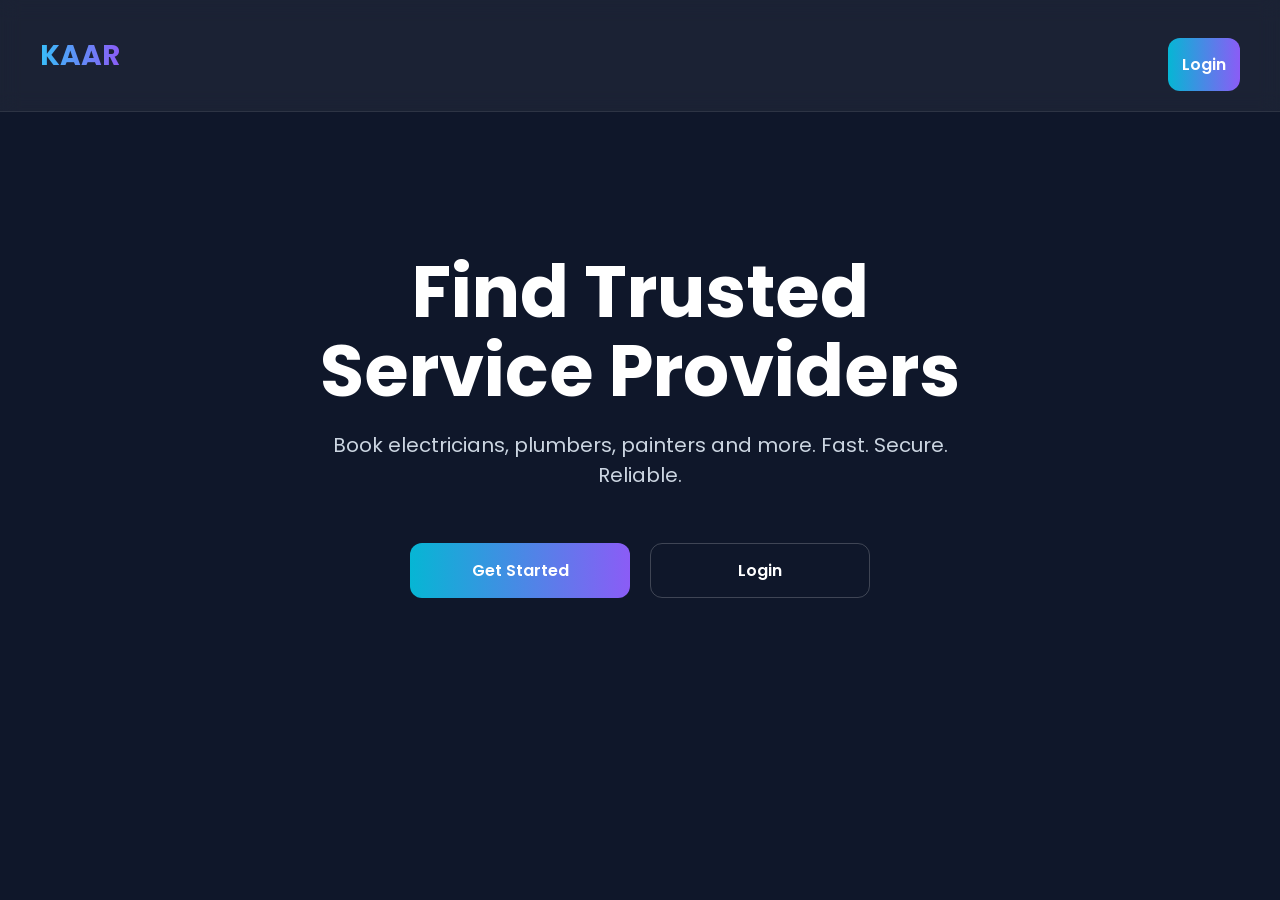
<file: src/main/resources/static/index.html>
<!DOCTYPE html>
<html lang="en">
<head>
    <meta charset="UTF-8">
    <meta name="viewport" content="width=device-width, initial-scale=1.0">
    <title>Kaar</title>

    <link rel="stylesheet" href="style.css">
</head>
<body>

<nav class="navbar">

    <div class="logo">KAAR</div>

    <div>
        <button onclick="window.location.href='login.html'">
            Login
        </button>
    </div>

</nav>

<div class="container">

    <div class="hero">

        <h1>
            Find Trusted <br>
            Service Providers
        </h1>

        <p>
            Book electricians, plumbers, painters and more.
            Fast. Secure. Reliable.
        </p>

        <div class="hero-buttons">

            <button onclick="window.location.href='register.html'">
                Get Started
            </button>

            <button class="secondary-btn"
                    onclick="window.location.href='login.html'">
                Login
            </button>

        </div>

    </div>

</div>

</body>
</html>
</file>
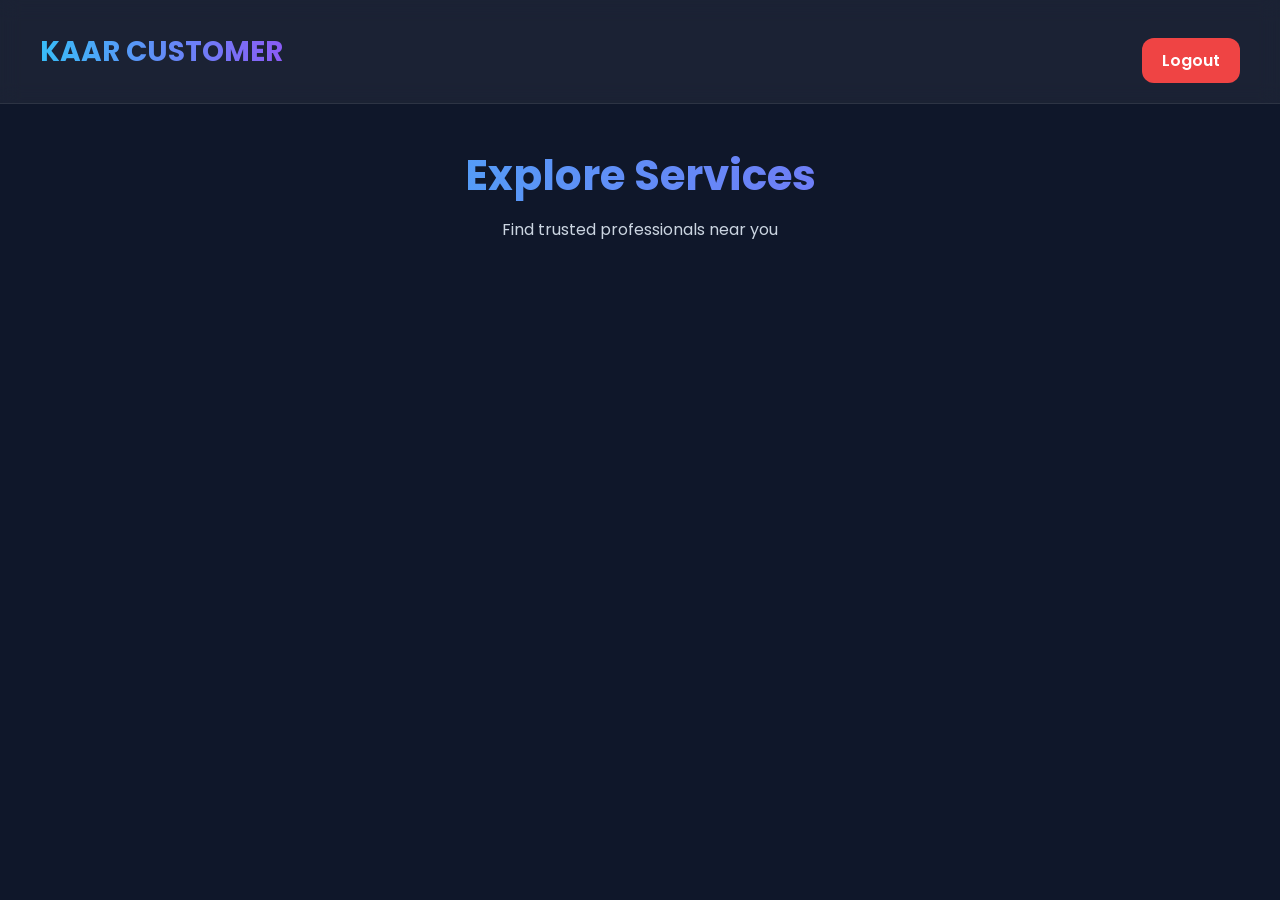
<file: src/main/resources/static/customer.html>
<!DOCTYPE html>
<html lang="en">
<head>
  <meta charset="UTF-8">
  <meta name="viewport" content="width=device-width, initial-scale=1.0">
  <title>Customer Dashboard</title>

  <link rel="stylesheet" href="style.css">
</head>
<body>

<nav class="navbar">

  <div class="logo">KAAR CUSTOMER</div>

  <button class="logout" onclick="logout()">
    Logout
  </button>

</nav>

<div class="container">

  <h1 class="title">
    Explore Services
  </h1>

  <p class="subtitle">
    Find trusted professionals near you
  </p>

  <div id="providerContainer" class="grid">

  </div>

</div>

<script src="app.js"></script>

</body>
</html>
</file>
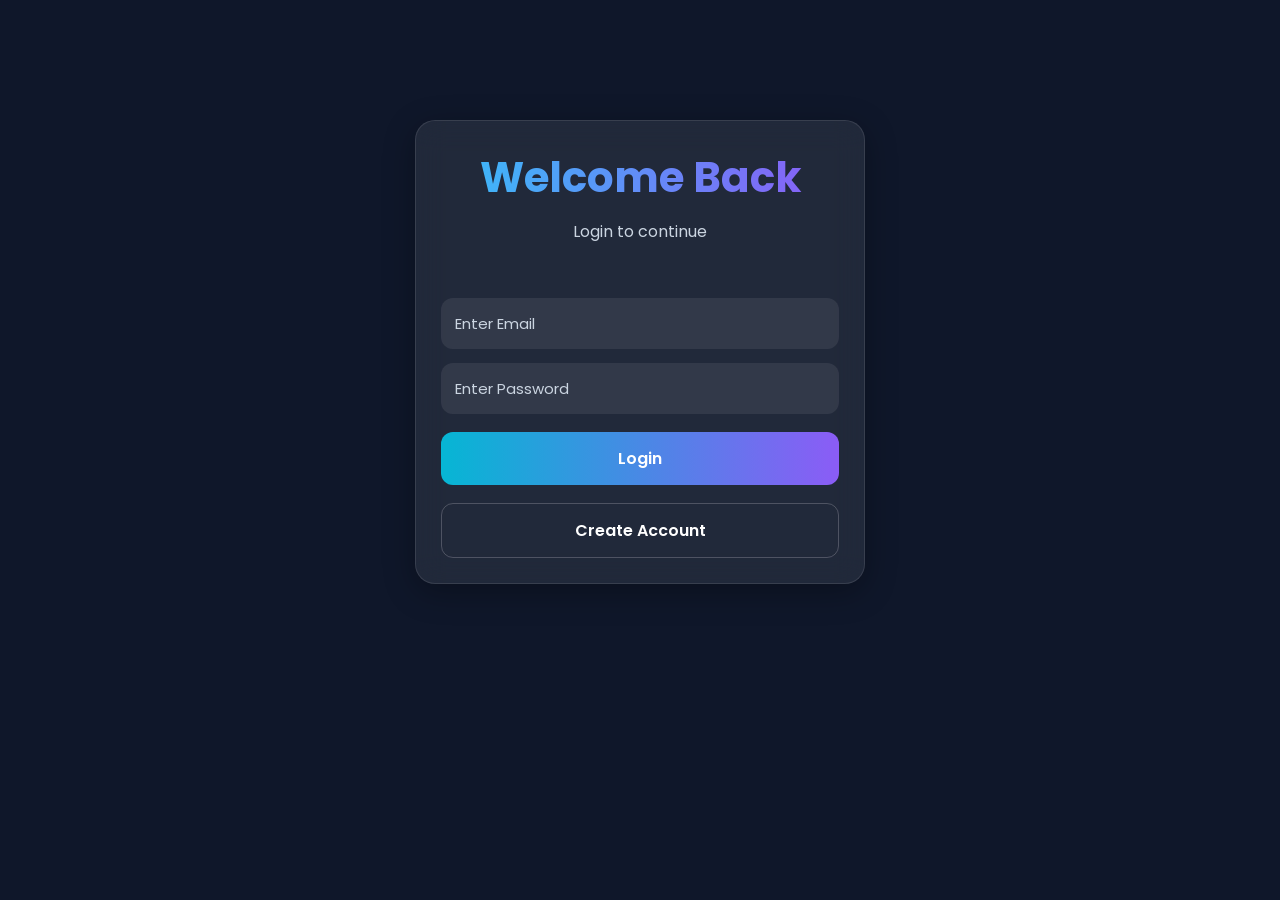
<file: src/main/resources/static/login.html>
<!DOCTYPE html>
<html lang="en">
<head>
  <meta charset="UTF-8">
  <meta name="viewport" content="width=device-width, initial-scale=1.0">
  <title>Login</title>

  <link rel="stylesheet" href="style.css">
</head>
<body>

<div class="container">

  <div class="auth-box glass">

    <h1 class="title">Welcome Back</h1>

    <p class="subtitle">
      Login to continue
    </p>

    <input type="email"
           id="loginEmail"
           placeholder="Enter Email">

    <input type="password"
           id="loginPassword"
           placeholder="Enter Password">

    <button onclick="loginUser()">
      Login
    </button>

    <button class="secondary-btn"
            onclick="window.location.href='register.html'">

      Create Account

    </button>

  </div>

</div>

<script src="app.js"></script>

</body>
</html>
</file>
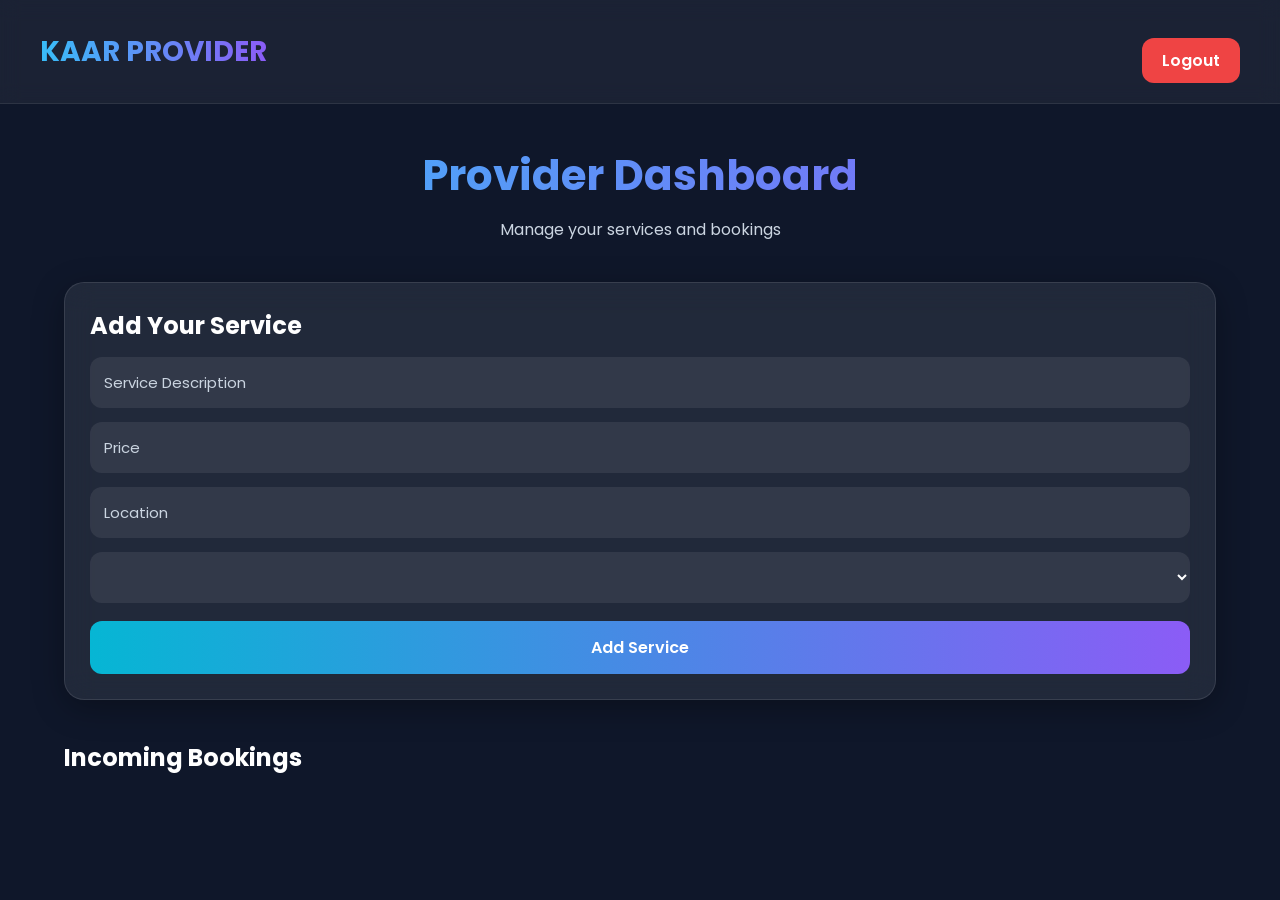
<file: src/main/resources/static/provider.html>
<!DOCTYPE html>
<html lang="en">
<head>
  <meta charset="UTF-8">
  <meta name="viewport" content="width=device-width, initial-scale=1.0">
  <title>Provider Dashboard</title>

  <link rel="stylesheet" href="style.css">
</head>
<body>

<nav class="navbar">

  <div class="logo">KAAR PROVIDER</div>

  <button class="logout" onclick="logout()">
    Logout
  </button>

</nav>

<div class="container">

  <h1 class="title">
    Provider Dashboard
  </h1>

  <p class="subtitle">
    Manage your services and bookings
  </p>

  <div class="glass">

    <h2>Add Your Service</h2>

    <input type="text"
           id="description"
           placeholder="Service Description">

    <input type="number"
           id="price"
           placeholder="Price">

    <input type="text"
           id="location"
           placeholder="Location">

    <select id="categoryId">

    </select>

    <button onclick="addService()">
      Add Service
    </button>

  </div>

  <div style="margin-top:40px;">

    <h2 style="margin-bottom:20px;">
      Incoming Bookings
    </h2>

    <div id="bookingContainer" class="grid">

    </div>

  </div>

</div>

<script src="app.js"></script>

</body>
</html>
</file>
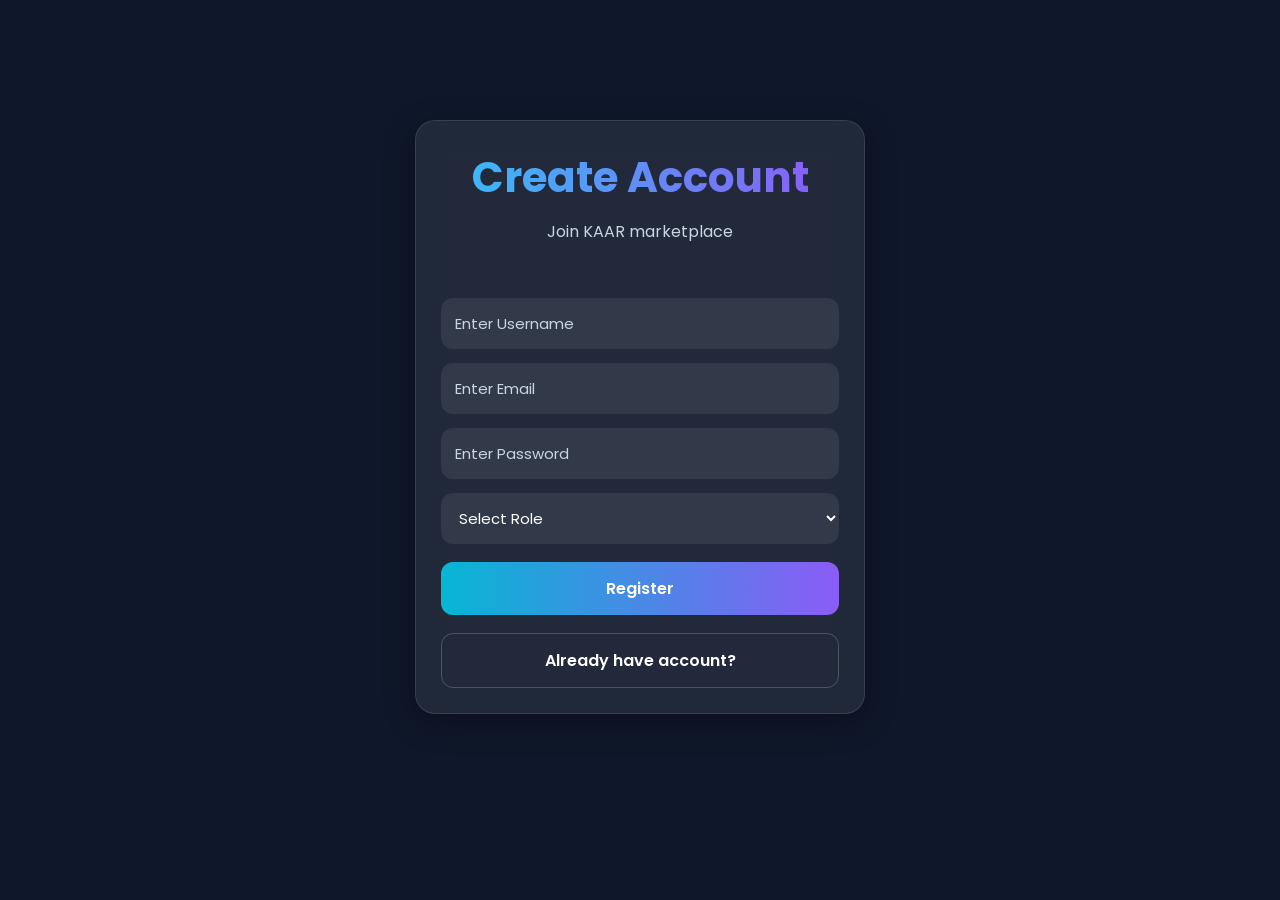
<file: src/main/resources/static/register.html>
<!DOCTYPE html>
<html lang="en">
<head>
  <meta charset="UTF-8">
  <meta name="viewport" content="width=device-width, initial-scale=1.0">
  <title>Register</title>

  <link rel="stylesheet" href="style.css">
</head>
<body>

<div class="container">

  <div class="auth-box glass">

    <h1 class="title">Create Account</h1>

    <p class="subtitle">
      Join KAAR marketplace
    </p>

    <input type="text"
           id="userName"
           placeholder="Enter Username">

    <input type="email"
           id="email"
           placeholder="Enter Email">

    <input type="password"
           id="password"
           placeholder="Enter Password">

    <select id="role">

      <option value="">Select Role</option>

      <option value="PROVIDER">
        Provider
      </option>

      <option value="CUSTOMER">
        Customer
      </option>

    </select>

    <button onclick="registerUser()">
      Register
    </button>

    <button class="secondary-btn"
            onclick="window.location.href='login.html'">

      Already have account?

    </button>

  </div>

</div>

<script src="app.js"></script>

</body>
</html>
</file>
<file: src/main/resources/static/style.css>
@import url('https://fonts.googleapis.com/css2?family=Poppins:wght@300;400;500;600;700&display=swap');

*{
    margin:0;
    padding:0;
    box-sizing:border-box;
    font-family:'Poppins',sans-serif;
}

body{
    background:#0f172a;
    color:white;
    min-height:100vh;
}

.container{
    width:90%;
    max-width:1200px;
    margin:auto;
    padding:40px 0;
}

.glass{
    background:rgba(255,255,255,0.08);
    border:1px solid rgba(255,255,255,0.1);
    backdrop-filter:blur(15px);
    border-radius:20px;
    padding:25px;
    box-shadow:0 8px 32px rgba(0,0,0,0.3);
}

.title{
    text-align:center;
    font-size:42px;
    margin-bottom:10px;
    font-weight:700;
    background:linear-gradient(to right,#38bdf8,#8b5cf6);
    -webkit-background-clip:text;
    -webkit-text-fill-color:transparent;
}

.subtitle{
    text-align:center;
    color:#cbd5e1;
    margin-bottom:40px;
}

input, textarea, select{
    width:100%;
    padding:14px;
    margin-top:14px;
    border:none;
    outline:none;
    border-radius:12px;
    background:rgba(255,255,255,0.08);
    color:white;
    font-size:15px;
}

input::placeholder,
textarea::placeholder{
    color:#cbd5e1;
}

button{
    width:100%;
    padding:14px;
    border:none;
    border-radius:12px;
    margin-top:18px;
    background:linear-gradient(to right,#06b6d4,#8b5cf6);
    color:white;
    font-size:16px;
    font-weight:600;
    cursor:pointer;
    transition:0.3s;
}

button:hover{
    transform:translateY(-2px) scale(1.02);
    box-shadow:0 10px 25px rgba(139,92,246,0.4);
}

.auth-box{
    width:100%;
    max-width:450px;
    margin:auto;
    margin-top:80px;
}

.grid{
    display:grid;
    grid-template-columns:repeat(auto-fit,minmax(320px,1fr));
    gap:25px;
    margin-top:30px;
}

.card{
    background:rgba(255,255,255,0.06);
    border:1px solid rgba(255,255,255,0.08);
    padding:20px;
    border-radius:20px;
    transition:0.3s;
    position:relative;
    overflow:hidden;
}

.card:hover{
    transform:translateY(-8px);
    box-shadow:0 10px 30px rgba(0,0,0,0.4);
}

.card h3{
    font-size:24px;
    margin-bottom:10px;
}

.card p{
    color:#cbd5e1;
    margin-top:8px;
    line-height:1.5;
}

.status{
    display:inline-block;
    padding:6px 12px;
    border-radius:20px;
    margin-top:12px;
    font-size:13px;
    font-weight:600;
}

.pending{
    background:#f59e0b;
    color:white;
}

.accepted{
    background:#10b981;
    color:white;
}

.rejected{
    background:#ef4444;
    color:white;
}

.flex{
    display:flex;
    gap:10px;
}

.empty{
    text-align:center;
    margin-top:50px;
    color:#94a3b8;
    font-size:18px;
}

.navbar{
    width:100%;
    padding:20px 40px;
    display:flex;
    justify-content:space-between;
    align-items:center;
    background:rgba(255,255,255,0.05);
    backdrop-filter:blur(10px);
    border-bottom:1px solid rgba(255,255,255,0.08);
}

.logo{
    font-size:28px;
    font-weight:700;
    background:linear-gradient(to right,#38bdf8,#8b5cf6);
    -webkit-background-clip:text;
    -webkit-text-fill-color:transparent;
}

.logout{
    width:auto;
    padding:10px 20px;
    background:#ef4444;
}

.hero{
    text-align:center;
    padding:100px 20px;
}

.hero h1{
    font-size:72px;
    line-height:1.1;
    margin-bottom:20px;
}

.hero p{
    color:#cbd5e1;
    font-size:20px;
    max-width:700px;
    margin:auto;
}

.hero-buttons{
    margin-top:35px;
    display:flex;
    justify-content:center;
    gap:20px;
    flex-wrap:wrap;
}

.hero-buttons button{
    width:220px;
}

.secondary-btn{
    background:transparent;
    border:1px solid rgba(255,255,255,0.2);
}

.secondary-btn:hover{
    background:rgba(255,255,255,0.08);
}

@media(max-width:768px){

    .hero h1{
        font-size:42px;
    }

    .title{
        font-size:32px;
    }

    .navbar{
        padding:20px;
    }

}
</file>
